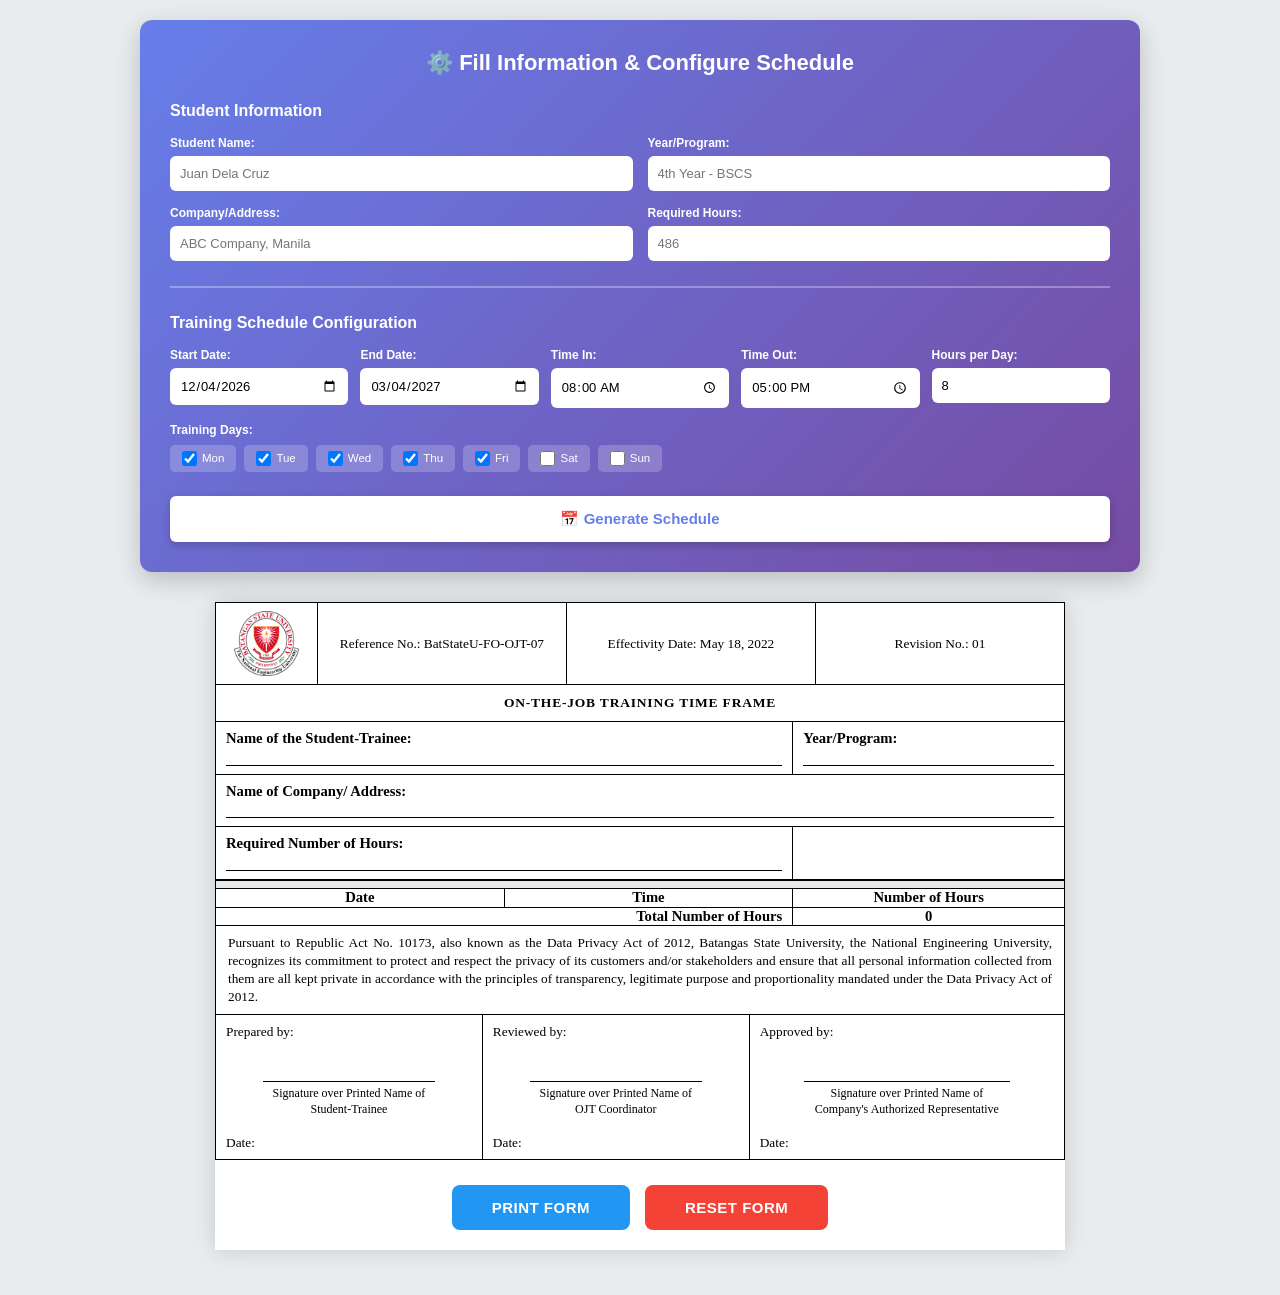
<file: training-time-frame/index.html>
<!doctype html>
<html lang="en">
	<head>
		<meta charset="UTF-8" />
		<meta name="viewport" content="width=device-width, initial-scale=1.0" />
		<title>On-The-Job Training Time Frame</title>
		<link rel="stylesheet" href="index.css" />
	</head>
	<body>
		<!-- Schedule Configuration Section (Outside the form) -->
		<div class="config-wrapper">
			<div class="schedule-config">
				<h2>⚙️ Fill Information & Configure Schedule</h2>

				<!-- Student Information Inputs -->
				<div class="info-inputs">
					<h3>Student Information</h3>
					<div class="input-grid">
						<div class="config-group">
							<label>Student Name:</label>
							<input
								type="text"
								id="studentName"
								placeholder="Juan Dela Cruz"
								oninput="updateDisplay()" />
						</div>
						<div class="config-group">
							<label>Year/Program:</label>
							<input
								type="text"
								id="yearProgram"
								placeholder="4th Year - BSCS"
								oninput="updateDisplay()" />
						</div>
						<div class="config-group">
							<label>Company/Address:</label>
							<input
								type="text"
								id="companyAddress"
								placeholder="ABC Company, Manila"
								oninput="updateDisplay()" />
						</div>
						<div class="config-group">
							<label>Required Hours:</label>
							<input
								type="number"
								id="requiredHours"
								placeholder="486"
								min="1"
								oninput="updateDisplay()" />
						</div>
					</div>
				</div>

				<hr class="divider" />

				<!-- Schedule Configuration -->
				<h3>Training Schedule Configuration</h3>

				<div class="config-grid">
					<div class="config-group">
						<label>Start Date:</label>
						<input type="date" id="startDate" />
					</div>

					<div class="config-group">
						<label>End Date:</label>
						<input type="date" id="endDate" />
					</div>

					<div class="config-group">
						<label>Time In:</label>
						<input type="time" id="timeIn" value="08:00" />
					</div>

					<div class="config-group">
						<label>Time Out:</label>
						<input type="time" id="timeOut" value="17:00" />
					</div>

					<div class="config-group">
						<label>Hours per Day:</label>
						<input
							type="number"
							id="hoursPerDay"
							value="8"
							min="1"
							max="24"
							step="0.5" />
					</div>
				</div>

				<div class="config-group">
					<label>Training Days:</label>
					<div class="days-selector">
						<label><input type="checkbox" value="1" checked /> Mon</label>
						<label><input type="checkbox" value="2" checked /> Tue</label>
						<label><input type="checkbox" value="3" checked /> Wed</label>
						<label><input type="checkbox" value="4" checked /> Thu</label>
						<label><input type="checkbox" value="5" checked /> Fri</label>
						<label><input type="checkbox" value="6" /> Sat</label>
						<label><input type="checkbox" value="0" /> Sun</label>
					</div>
				</div>

				<button class="generate-btn" onclick="generateSchedule()">
					📅 Generate Schedule
				</button>
			</div>
		</div>

		<!-- The Actual Form Document -->
		<div class="form-document">
			<!-- Header Table -->
			<table class="header-table">
				<tr>
					<td class="logo-cell">
						<img
							src="BatStateU-NEU-Logo.png"
							alt="BatStateU Logo"
							class="logo-img" />
					</td>
					<td class="header-cell">Reference No.: BatStateU-FO-OJT-07</td>
					<td class="header-cell">Effectivity Date: May 18, 2022</td>
					<td class="header-cell">Revision No.: 01</td>
				</tr>
			</table>

			<!-- Title Section -->
			<table class="title-table">
				<tr>
					<td class="title-cell">
						<strong>ON-THE-JOB TRAINING TIME FRAME</strong>
					</td>
				</tr>
			</table>

			<!-- Student Information Table -->
			<table class="info-table">
				<tr>
					<td class="input-cell" colspan="2" style="width: 68%">
						<strong>Name of the Student-Trainee:</strong><br />
						<span
							class="display-field"
							id="displayStudentName"
							style="
								display: block;
								border-bottom: 1px solid #000;
								min-height: 18px;
							"></span>
					</td>
					<td class="input-cell" colspan="2" style="width: 32%">
						<strong>Year/Program:</strong><br />
						<span
							class="display-field"
							id="displayYearProgram"
							style="
								display: block;
								border-bottom: 1px solid #000;
								min-height: 18px;
							"></span>
					</td>
				</tr>
				<tr>
					<td class="input-cell" colspan="4">
						<strong>Name of Company/ Address:</strong><br />
						<span
							class="display-field"
							id="displayCompanyAddress"
							style="
								display: block;
								border-bottom: 1px solid #000;
								min-height: 18px;
							"></span>
					</td>
				</tr>
				<tr>
					<td class="input-cell" colspan="2">
						<strong>Required Number of Hours:</strong><br />
						<span
							class="display-field"
							id="displayRequiredHours"
							style="
								display: block;
								border-bottom: 1px solid #000;
								min-height: 18px;
							"></span>
					</td>
					<td
						colspan="2"
						style="border: 1px solid #000; background: white"></td>
				</tr>
			</table>

			<!-- Time Frame Table -->
			<table class="timeframe-table">
				<thead>
					<tr>
						<th
							colspan="3"
							style="
								background-color: #e8e8e8;
								border: 1px solid #000;
								padding: 0;
								height: 8px;
							"></th>
					</tr>
					<tr>
						<th
							style="
								width: 34%;
								background: white;
								padding-top: 0;
								padding-bottom: 0;
							">
							Date
						</th>
						<th
							style="
								width: 34%;
								background: white;
								padding-top: 0;
								padding-bottom: 0;
							">
							Time
						</th>
						<th
							style="
								width: 32%;
								background: white;
								padding-top: 0;
								padding-bottom: 0;
							">
							Number of Hours
						</th>
					</tr>
				</thead>
				<tbody id="scheduleBody">
					<!-- Rows will be generated here -->
				</tbody>
				<tfoot>
					<tr>
						<td colspan="2" style="text-align: right">
							<strong>Total Number of Hours</strong>
						</td>
						<td id="totalHours" style="text-align: center">
							<strong>0</strong>
						</td>
					</tr>
				</tfoot>
			</table>

			<!-- Privacy Notice -->
			<div class="privacy-notice">
				Pursuant to Republic Act No. 10173, also known as the Data Privacy Act
				of 2012, Batangas State University, the National Engineering University,
				recognizes its commitment to protect and respect the privacy of its
				customers and/or stakeholders and ensure that all personal information
				collected from them are all kept private in accordance with the
				principles of transparency, legitimate purpose and proportionality
				mandated under the Data Privacy Act of 2012.
			</div>

			<!-- Signature Table -->
			<table class="signature-table">
				<tr>
					<td class="sig-label">Prepared by:</td>
					<td class="sig-label">Reviewed by:</td>
					<td class="sig-label">Approved by:</td>
				</tr>
				<tr>
					<td class="sig-line-cell">
						<div class="sig-line"></div>
						<div class="sig-text">
							Signature over Printed Name of<br />Student-Trainee
						</div>
					</td>
					<td class="sig-line-cell">
						<div class="sig-line"></div>
						<div class="sig-text">
							Signature over Printed Name of<br />OJT Coordinator
						</div>
					</td>
					<td class="sig-line-cell">
						<div class="sig-line"></div>
						<div class="sig-text">
							Signature over Printed Name of<br />Company's Authorized
							Representative
						</div>
					</td>
				</tr>
				<tr>
					<td class="sig-date-cell">
						Date:
						<div class="date-line"></div>
					</td>
					<td class="sig-date-cell">
						Date:
						<div class="date-line"></div>
					</td>
					<td class="sig-date-cell">
						Date:
						<div class="date-line"></div>
					</td>
				</tr>
			</table>

			<!-- Action Buttons -->
			<div class="action-buttons">
				<button class="print-btn" onclick="window.print()">Print Form</button>
				<button class="reset-btn" onclick="resetForm()">Reset Form</button>
			</div>
		</div>

		<script src="index.js"></script>
	</body>
</html>
</file>
<file: training-time-frame/index.css>
* {
	margin: 0;
	padding: 0;
	box-sizing: border-box;
}

body {
	font-family: "Times New Roman", Times, serif;
	background-color: #e9ecef;
	padding: 20px;
	line-height: 1.2;
	font-size: 12px;
}

/* Config Wrapper - Outside the form */
.config-wrapper {
	max-width: 1000px;
	margin: 0 auto 30px auto;
}

/* Form Document - The actual printable form */
.form-document {
	max-width: 850px;
	margin: 0 auto;
	background: white;
	padding: 0;
	box-shadow: 0 0 20px rgba(0, 0, 0, 0.15);
}

/* Header Table */
.header-table {
	width: 100%;
	border-collapse: collapse;
	border: 1px solid #000;
	margin-bottom: 0;
	background: white;
}

.header-table td {
	border: 1px solid #000;
	padding: 8px 10px;
	font-size: 10pt;
	vertical-align: middle;
}

.logo-cell {
	width: 12%;
	text-align: center;
	padding: 8px;
}

.logo-img {
	width: 65px;
	height: 65px;
	display: block;
	margin: 0 auto;
}

.header-cell {
	text-align: center;
	width: 29.33%;
	padding: 8px 10px;
	line-height: 1.3;
}

/* Title Table */
.title-table {
	width: 100%;
	border-collapse: collapse;
	border: 1px solid #000;
	border-top: none;
	margin-bottom: 0;
	background: white;
}

.title-cell {
	text-align: center;
	font-size: 13.5px;
	font-weight: bold;
	padding: 10px;
	letter-spacing: 0.8px;
	background: white;
	border: 1px solid #000;
	border-top: none;
}

/* Info Table */
.info-table {
	width: 100%;
	border-collapse: collapse;
	border: 1px solid #000;
	border-top: none;
	margin-bottom: 0;
	background: white;
}

.info-table td {
	border: 1px solid #000;
	padding: 8px 10px;
	font-size: 11pt;
	vertical-align: middle;
	line-height: 1.2;
}

.info-table tr:first-child td {
	border-top: none;
}

.info-table tr:last-child td {
	border-bottom: none;
}

.label-cell {
	font-weight: bold;
	background-color: #e8e8e8;
	vertical-align: middle;
}

.input-cell {
	background-color: white;
	vertical-align: middle;
	min-height: 28px;
}

.display-field {
	display: inline-block;
	width: 100%;
	min-height: 18px;
	padding: 0;
	font-size: 11pt;
	font-family: "Times New Roman", Times, serif;
	font-weight: normal;
	border-bottom: 1px dotted transparent;
}

.display-field:empty {
	border-bottom: 1px dotted #ccc;
}

/* Schedule Configuration */
.schedule-config {
	background: linear-gradient(135deg, #667eea 0%, #764ba2 100%);
	border-radius: 12px;
	padding: 30px;
	box-shadow: 0 8px 25px rgba(0, 0, 0, 0.2);
	color: white;
}

.schedule-config h2 {
	color: white;
	margin: 0 0 25px 0;
	font-size: 22px;
	text-align: center;
	font-family: Arial, sans-serif;
	font-weight: bold;
}

.schedule-config h3 {
	color: white;
	margin: 0 0 15px 0;
	font-size: 16px;
	font-family: Arial, sans-serif;
	font-weight: 600;
}

.divider {
	border: none;
	border-top: 2px solid rgba(255, 255, 255, 0.3);
	margin: 25px 0;
}

/* Info Inputs Section */
.info-inputs {
	margin-bottom: 20px;
}

.input-grid {
	display: grid;
	grid-template-columns: repeat(2, 1fr);
	gap: 15px;
	margin-bottom: 10px;
}

.config-grid {
	display: grid;
	grid-template-columns: repeat(5, 1fr);
	gap: 12px;
	margin-bottom: 15px;
}

.config-group {
	margin-bottom: 0;
}

.config-group label {
	display: block;
	font-weight: 600;
	margin-bottom: 6px;
	font-size: 12px;
	color: white;
	font-family: Arial, sans-serif;
}

.config-group input[type="date"],
.config-group input[type="time"],
.config-group input[type="number"],
.config-group input[type="text"] {
	width: 100%;
	padding: 10px;
	border: none;
	border-radius: 6px;
	font-size: 13px;
	font-family: Arial, sans-serif;
	transition: all 0.3s;
}

.config-group input:focus {
	outline: none;
	box-shadow: 0 0 0 3px rgba(255, 255, 255, 0.3);
	transform: translateY(-1px);
}

.days-selector {
	display: flex;
	flex-wrap: wrap;
	gap: 8px;
	margin-top: 8px;
}

.days-selector label {
	display: flex;
	align-items: center;
	gap: 5px;
	font-weight: normal;
	cursor: pointer;
	background-color: rgba(255, 255, 255, 0.2);
	padding: 6px 12px;
	border-radius: 5px;
	transition: all 0.3s;
	font-size: 11.5px;
	font-family: Arial, sans-serif;
}

.days-selector label:hover {
	background-color: rgba(255, 255, 255, 0.35);
	transform: translateY(-1px);
}

.days-selector input[type="checkbox"] {
	cursor: pointer;
	width: 15px;
	height: 15px;
}

.generate-btn {
	width: 100%;
	padding: 14px;
	background-color: white;
	color: #667eea;
	border: none;
	border-radius: 6px;
	font-size: 15px;
	font-weight: bold;
	cursor: pointer;
	margin-top: 18px;
	transition: all 0.3s;
	box-shadow: 0 3px 8px rgba(0, 0, 0, 0.2);
	font-family: Arial, sans-serif;
}

.generate-btn:hover {
	transform: translateY(-2px);
	box-shadow: 0 5px 15px rgba(0, 0, 0, 0.3);
}

.generate-btn:active {
	transform: translateY(0);
}

/* Time Frame Table */
.timeframe-table {
	width: 100%;
	border-collapse: collapse;
	border: 1px solid #000;
	border-top: none;
	margin-bottom: 0;
	background: white;
}

.timeframe-table th {
	border: 1px solid #000;
	padding: 0 8px;
	text-align: center;
	font-size: 11pt;
	font-weight: bold;
	background-color: #e8e8e8;
	line-height: 1.2;
}

.timeframe-table thead tr:first-child th {
	border-bottom: 1px solid #000;
	border-top: none;
	background-color: #e8e8e8;
	padding: 0;
	height: 8px;
}

.timeframe-table thead tr:nth-child(2) th {
	border-top: none;
}

.timeframe-table td {
	border: 1px solid #000;
	padding: 8px 10px;
	text-align: center;
	font-size: 11pt;
	min-height: 30px;
	vertical-align: middle;
	line-height: 1.2;
}

.timeframe-table tbody tr {
	height: 30px;
}

.timeframe-table tbody tr:hover {
	background-color: #f9f9f9;
}

.timeframe-table tbody td[contenteditable="true"] {
	cursor: text;
}

.timeframe-table tbody td[contenteditable="true"]:hover {
	background-color: #fffef0;
}

.timeframe-table tbody td[contenteditable="true"]:focus {
	background-color: #fff9c4;
	outline: 2px solid #ffc107;
	outline-offset: -2px;
}

.timeframe-table tfoot td {
	background: white;
	font-weight: bold;
	padding: 0 10px;
	font-size: 11pt;
}

/* Privacy Notice */
.privacy-notice {
	font-size: 10pt;
	line-height: 1.35;
	margin-bottom: 0;
	padding: 8px 12px;
	text-align: justify;
	border: 1px solid #000;
	border-top: none;
	background: white;
}

/* Signature Table */
.signature-table {
	width: 100%;
	border-collapse: collapse;
	border: 1px solid #000;
	border-top: none;
	margin-bottom: 0;
	background: white;
}

.signature-table td {
	border: 1px solid #000;
	padding: 8px 10px;
	text-align: center;
	vertical-align: top;
	font-size: 10pt;
	line-height: 1.3;
}

.signature-table tr:first-child td {
	border-top: none;
	border-bottom: none;
}

.signature-table tr:nth-child(2) td {
	border-top: none !important;
	border-bottom: none !important;
}

.signature-table tr:nth-child(3) td {
	border-top: none !important;
}

.sig-label {
	font-weight: normal;
	text-align: left !important;
	padding: 6px 10px 6px 15px;
	height: 26px;
	vertical-align: middle;
	font-size: 10pt;
}

.sig-line-cell {
	padding: 10px 15px 8px 15px;
	height: 70px;
	vertical-align: bottom;
	border-top: none !important;
}

.sig-line {
	width: 70%;
	border-bottom: 1px solid #000;
	margin-bottom: 4px;
	padding-bottom: 25px;
	margin-left: auto;
	margin-right: auto;
}

.sig-text {
	font-size: 9pt;
	line-height: 1.3;
	text-align: center;
	margin-top: 2px;
}

.sig-date-cell {
	text-align: left !important;
	padding: 6px 10px;
	font-size: 9pt;
	height: 30px;
	vertical-align: top;
	border-top: none !important;
}

.date-line {
	display: none;
}

/* Action Buttons */
.action-buttons {
	display: flex;
	gap: 15px;
	justify-content: center;
	margin: 25px 0;
	padding: 0 20px 20px 20px;
}

.print-btn,
.reset-btn {
	padding: 14px 40px;
	border: none;
	border-radius: 8px;
	font-size: 15px;
	font-weight: bold;
	cursor: pointer;
	transition: all 0.3s;
	font-family: Arial, sans-serif;
	text-transform: uppercase;
	letter-spacing: 0.5px;
}

.print-btn {
	background-color: #2196f3;
	color: white;
}

.print-btn:hover {
	background-color: #0b7dda;
	transform: translateY(-2px);
	box-shadow: 0 6px 15px rgba(33, 150, 243, 0.4);
}

.reset-btn {
	background-color: #f44336;
	color: white;
}

.reset-btn:hover {
	background-color: #da190b;
	transform: translateY(-2px);
	box-shadow: 0 6px 15px rgba(244, 67, 54, 0.4);
}

/* Print Styles */
@media print {
	body {
		background: white;
		padding: 0;
		margin: 0;
	}

	.config-wrapper,
	.action-buttons {
		display: none !important;
	}

	.form-document {
		box-shadow: none;
		padding: 0;
		max-width: 100%;
		margin: 0;
	}

	.display-field {
		border-bottom: 1px solid #000;
		min-height: 20px;
	}

	/* Keep header/title/info together */
	.header-table,
	.title-table,
	.info-table {
		page-break-inside: avoid;
		page-break-after: avoid;
	}

	/* Allow timeframe table to break across pages if needed */
	.timeframe-table {
		page-break-inside: auto;
	}

	/* Prevent individual rows from breaking */
	.timeframe-table tbody tr {
		page-break-inside: avoid;
		page-break-after: auto;
	}

	/* Repeat table header on each page */
	.timeframe-table thead {
		display: table-header-group;
	}

	.timeframe-table tfoot {
		display: table-footer-group;
	}

	/* Keep signature section together */
	.privacy-notice,
	.signature-table {
		page-break-inside: avoid;
	}

	/* Ensure borders print correctly */
	* {
		-webkit-print-color-adjust: exact;
		print-color-adjust: exact;
	}
}

/* Responsive */
@media (max-width: 768px) {
	body {
		padding: 10px;
	}

	.config-wrapper {
		margin-bottom: 20px;
	}

	.schedule-config {
		padding: 20px;
	}

	.schedule-config h2 {
		font-size: 18px;
	}

	.schedule-config h3 {
		font-size: 14px;
	}

	.input-grid,
	.config-grid {
		grid-template-columns: 1fr;
	}

	.form-document {
		padding: 0;
	}

	.header-table td {
		font-size: 9px;
		padding: 6px;
	}

	.title-table td {
		font-size: 11px;
		padding: 8px;
	}

	.logo-cell img,
	.logo-img {
		width: 50px;
		height: 50px;
	}

	.info-table td,
	.timeframe-table th,
	.timeframe-table td {
		font-size: 10px;
		padding: 6px;
	}

	.days-selector {
		gap: 5px;
	}

	.days-selector label {
		padding: 5px 8px;
		font-size: 10px;
	}

	.signature-table td {
		font-size: 9px;
		padding: 6px;
	}

	.action-buttons {
		flex-direction: column;
		padding: 0 10px 15px 10px;
	}

	.print-btn,
	.reset-btn {
		width: 100%;
	}
}
</file>
